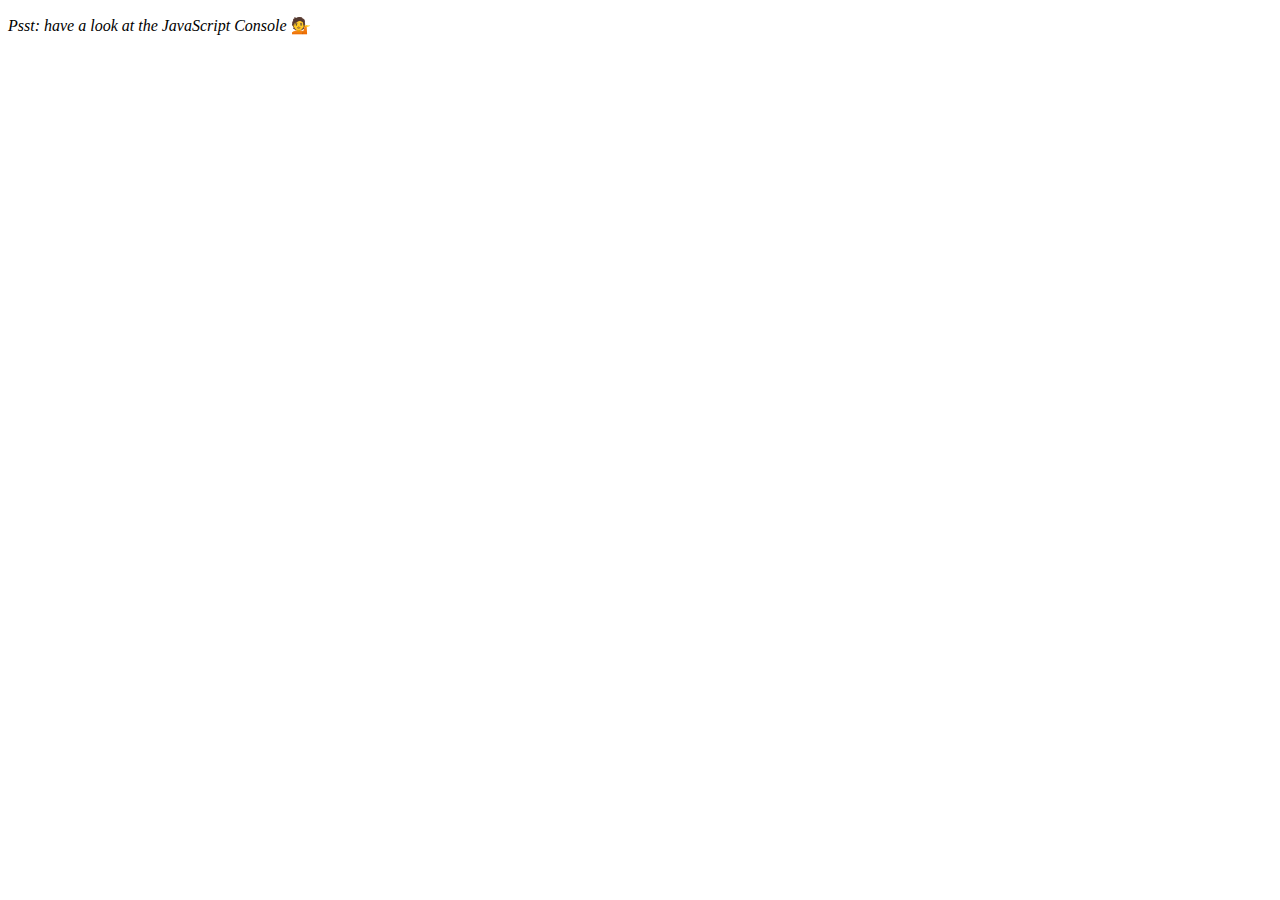
<file: js30/array_cardio1/index.html>
<!DOCTYPE html>
<html lang="en">
<head>
  <meta charset="UTF-8">
  <title>Array Cardio 💪</title>
</head>
<body>
  <p><em>Psst: have a look at the JavaScript Console</em> 💁</p>
  <script>
    // Get your shorts on - this is an array workout!
    // ## Array Cardio Day 1

    // Some data we can work with

    const inventors = [
      { first: 'Albert', last: 'Einstein', year: 1879, passed: 1955 },
      { first: 'Isaac', last: 'Newton', year: 1643, passed: 1727 },
      { first: 'Galileo', last: 'Galilei', year: 1564, passed: 1642 },
      { first: 'Marie', last: 'Curie', year: 1867, passed: 1934 },
      { first: 'Johannes', last: 'Kepler', year: 1571, passed: 1630 },
      { first: 'Nicolaus', last: 'Copernicus', year: 1473, passed: 1543 },
      { first: 'Max', last: 'Planck', year: 1858, passed: 1947 },
      { first: 'Katherine', last: 'Blodgett', year: 1898, passed: 1979 },
      { first: 'Ada', last: 'Lovelace', year: 1815, passed: 1852 },
      { first: 'Sarah E.', last: 'Goode', year: 1855, passed: 1905 },
      { first: 'Lise', last: 'Meitner', year: 1878, passed: 1968 },
      { first: 'Hanna', last: 'Hammarström', year: 1829, passed: 1909 }
    ];

    const people = ['Beck, Glenn', 'Becker, Carl', 'Beckett, Samuel', 'Beddoes, Mick', 'Beecher, Henry', 'Beethoven, Ludwig', 'Begin, Menachem', 'Belloc, Hilaire', 'Bellow, Saul', 'Benchley, Robert', 'Benenson, Peter', 'Ben-Gurion, David', 'Benjamin, Walter', 'Benn, Tony', 'Bennington, Chester', 'Benson, Leana', 'Bent, Silas', 'Bentsen, Lloyd', 'Berger, Ric', 'Bergman, Ingmar', 'Berio, Luciano', 'Berle, Milton', 'Berlin, Irving', 'Berne, Eric', 'Bernhard, Sandra', 'Berra, Yogi', 'Berry, Halle', 'Berry, Wendell', 'Bethea, Erin', 'Bevan, Aneurin', 'Bevel, Ken', 'Biden, Joseph', 'Bierce, Ambrose', 'Biko, Steve', 'Billings, Josh', 'Biondo, Frank', 'Birrell, Augustine', 'Black, Elk', 'Blair, Robert', 'Blair, Tony', 'Blake, William'];

    // Array.prototype.filter()
    // 1. Filter the list of inventors for those who were born in the 1500's
    const fifteen = inventors.filter(inventor => {
      return (inventor.year >= 1500 && inventor.year < 1600)
    });

    console.table(fifteen);

    // Arrayr.prototype.map()
    // 2. Give us an array of the inventors' first and last names

    const fullNames = inventors.map(inventor => inventor.first + ' ' + inventor.last);
    console.log(fullNames);

    // Array.prototype.sort()
    // 3. Sort the inventors by birthdate, oldest to youngest

    const sorted = inventors.sort((a, b) => (a.year>b.year) ? 1 : -1);
    console.table(sorted);

    // Array.prototype.reduce()
    // 4. How many years did all the inventors live?

    const totalYears = inventors.reduce((total, inventor) => {
      return total + (inventor.passed - inventor.year);
    }, 0);
    console.log(totalYears);

    // 5. Sort the inventors by years lived

    const oldest = inventors.sort(function(a, b){
      const lastGuy = a.passed - a.year;
      const nextGuy = b.passed - b.year;
      return lastGuy > nextGuy ? -1 : 1;
    });
    console.table(oldest);

    // 6. create a list of Boulevards in Paris that contain 'de' anywhere in the name
    // https://en.wikipedia.org/wiki/Category:Boulevards_in_Paris

    // const category = document.querySelector('.mw-category');
    // const links = category.querySelectorAll('a');

    // const de = links.map(link => link.textContent)
    //                 .filters(streetName => streetName.includes('de'));

    // 7. sort Exercise
    // Sort the people alphabetically by last name

    const alpha = people.sort((lastOne, nextOne) =>{
      const [alast, afirst] = lastOne.split(', ');
      const [blast, bfirst] = nextOne.split(', ');
      return alast > blast ? 1 : -1;
    });
    console.log(alpha);

    // 8. Reduce Exercise
    // Sum up the instances of each of these
    const data = ['car', 'car', 'truck', 'truck', 'bike', 'walk', 'car', 'van', 'bike', 'walk', 'car', 'van', 'car', 'truck' ];
    const freq = data.reduce(function(obj, item){
      if(!obj[item])  obj[item] = 0;
      obj[item]++;
      return obj; 
    }, {});

  </script>
</body>
</html>
</file>
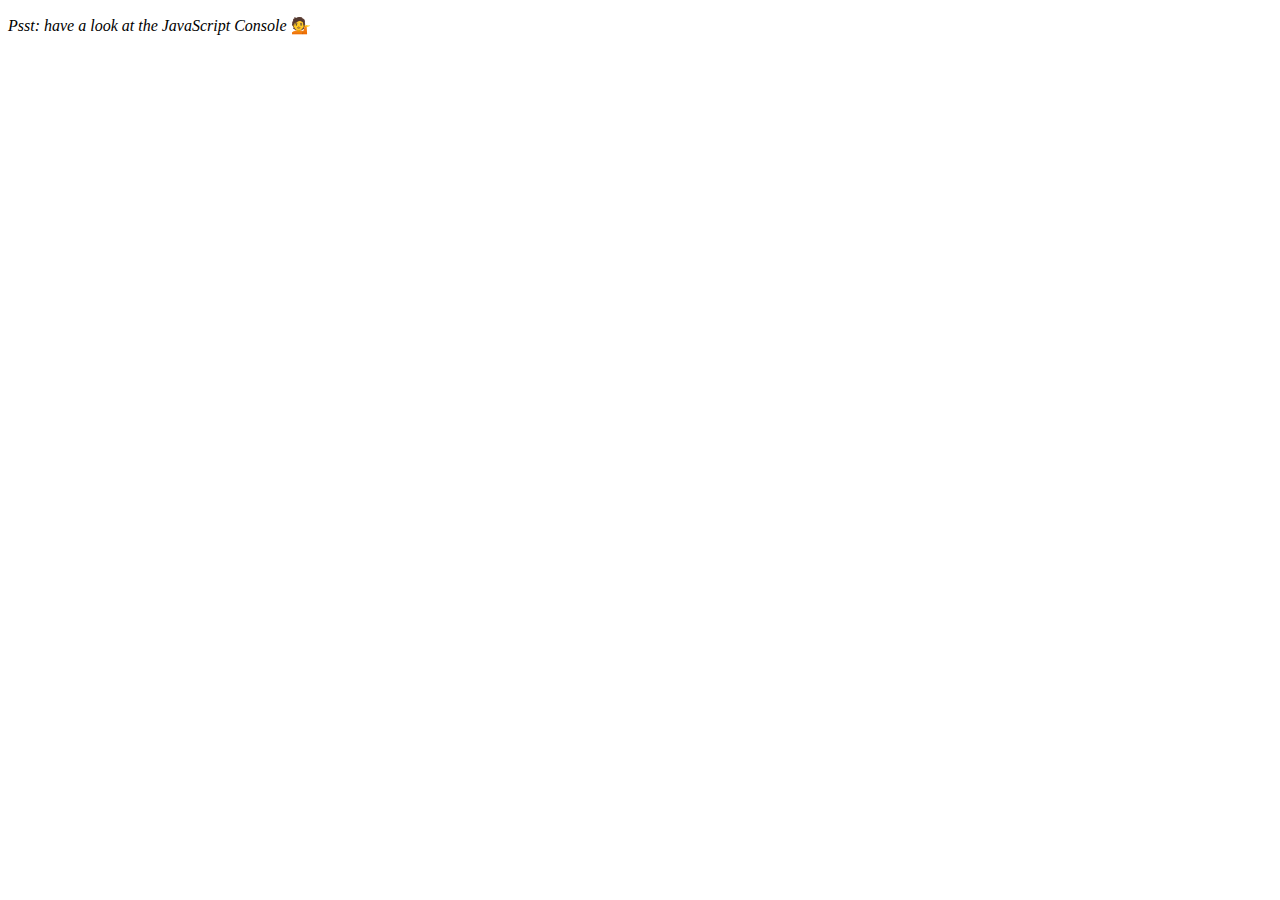
<file: js30/array_cardio2/index.html>
<!DOCTYPE html>
<html lang="en">
<head>
  <meta charset="UTF-8">
  <title>Array Cardio 💪💪</title>
</head>
<body>
  <p><em>Psst: have a look at the JavaScript Console</em> 💁</p>
  <script>
    // ## Array Cardio Day 2

    const people = [
      { name: 'Wes', year: 1988 },
      { name: 'Kait', year: 1986 },
      { name: 'Irv', year: 1970 },
      { name: 'Lux', year: 2015 }
    ];

    const comments = [
      { text: 'Love this!', id: 523423 },
      { text: 'Super good', id: 823423 },
      { text: 'You are the best', id: 2039842 },
      { text: 'Ramen is my fav food ever', id: 123523 },
      { text: 'Nice Nice Nice!', id: 542328 }
    ];

    // Some and Every Checks
    const isAdult = people.some(person => ((new Date()).getFullYear()) - person.year >= 19); // is at least one person 19 or older?
    console.log({isAdult});

    const allAdults = people.every(person => ((new Date()).getFullYear()) - person.year >= 19); 
    console.log({allAdults}); // is everyone 19 or older?

    const comment = comments.find(comment => comment.id === 823423);
    console.log(comment);
    // Find is like filter, but instead returns just the one you are looking for
    // find the comment with the ID of 823423

    const index = comments.findIndex(comment => comment.id === 823423);
    console.log(index);
    // Find the comment with this ID
    // delete the comment with the ID of 823423

    const newComments = [
        ...comments.slice(0, index),
        ...comments.slice(index + 1)
    ];


  </script>
</body>
</html>
</file>
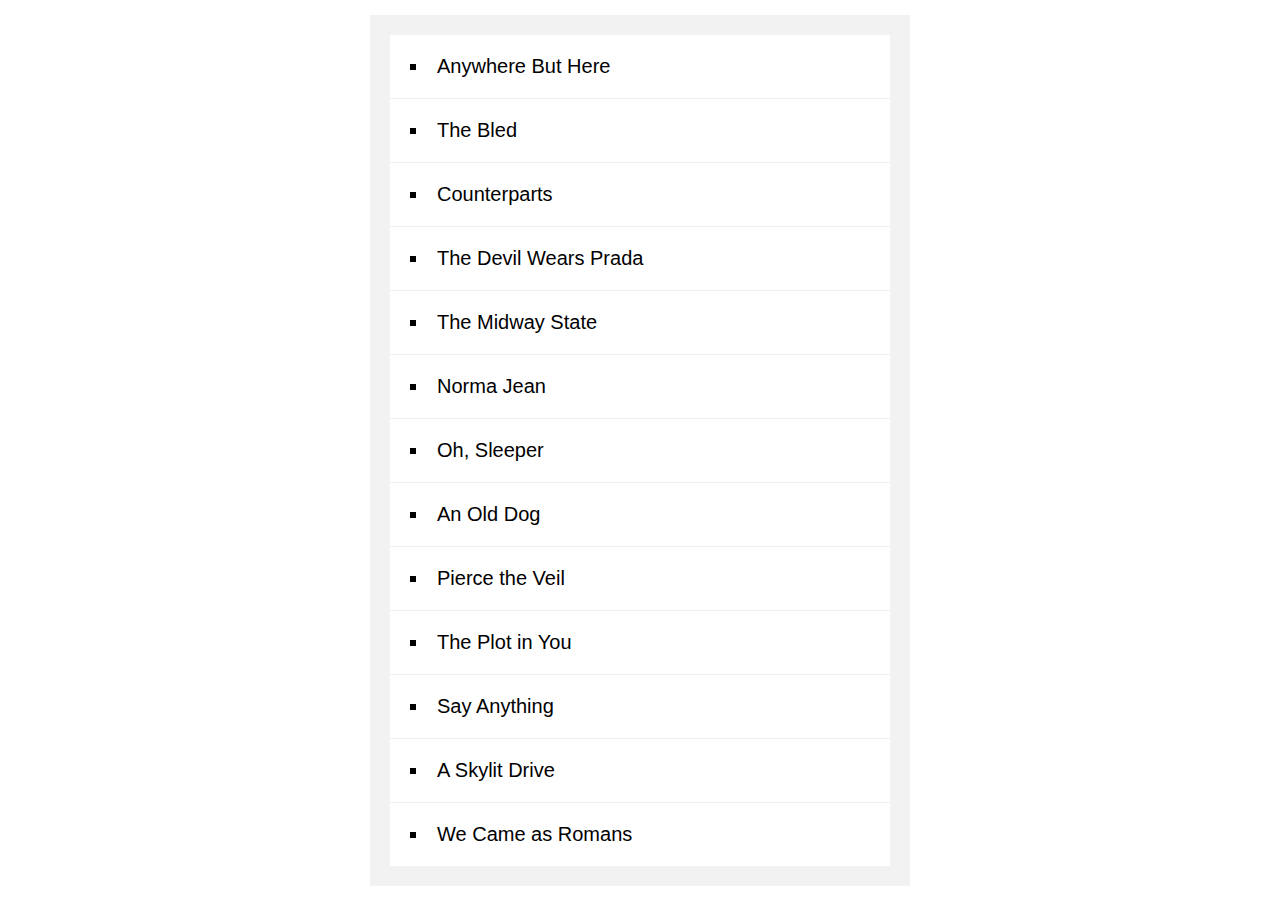
<file: js30/bands/index.html>
<!DOCTYPE html>
<html lang="en">
<head>
  <meta charset="UTF-8">
  <title>Sort Without Articles</title>
</head>
<body>

  <style>
    body {
      margin: 0;
      font-family: sans-serif;
      background: url("https://source.unsplash.com/nDqA4d5NL0k/2000x2000");
      background-size: cover;
      display: flex;
      align-items: center;
      min-height: 100vh;
    }

    #bands {
      list-style: inside square;
      font-size: 20px;
      background: white;
      width: 500px;
      margin: auto;
      padding: 0;
      box-shadow: 0 0 0 20px rgba(0, 0, 0, 0.05);
    }
    
    #bands li {
      border-bottom: 1px solid #efefef;
      padding: 20px;
    }
    
    #bands li:last-child {
      border-bottom: 0;
    }

    a {
      color: #ffc600;
      text-decoration: none;
    }

  </style>

  <ul id="bands"></ul>

<script>
const bands = ['The Plot in You', 'The Devil Wears Prada', 'Pierce the Veil', 'Norma Jean', 'The Bled', 'Say Anything', 'The Midway State', 'We Came as Romans', 'Counterparts', 'Oh, Sleeper', 'A Skylit Drive', 'Anywhere But Here', 'An Old Dog'];

function strip(bandName){
  return bandName.replace(/^(a |the |an )/i, '').trim();
}
const sortedBands = bands.sort((a, b) => strip(a) > strip(b) ? 1 : -1);

document.querySelector('#bands').innerHTML = 
  sortedBands
    .map(band => `<li>${band}</li>`)
      .join('');
</script>

</body>
</html>
</file>
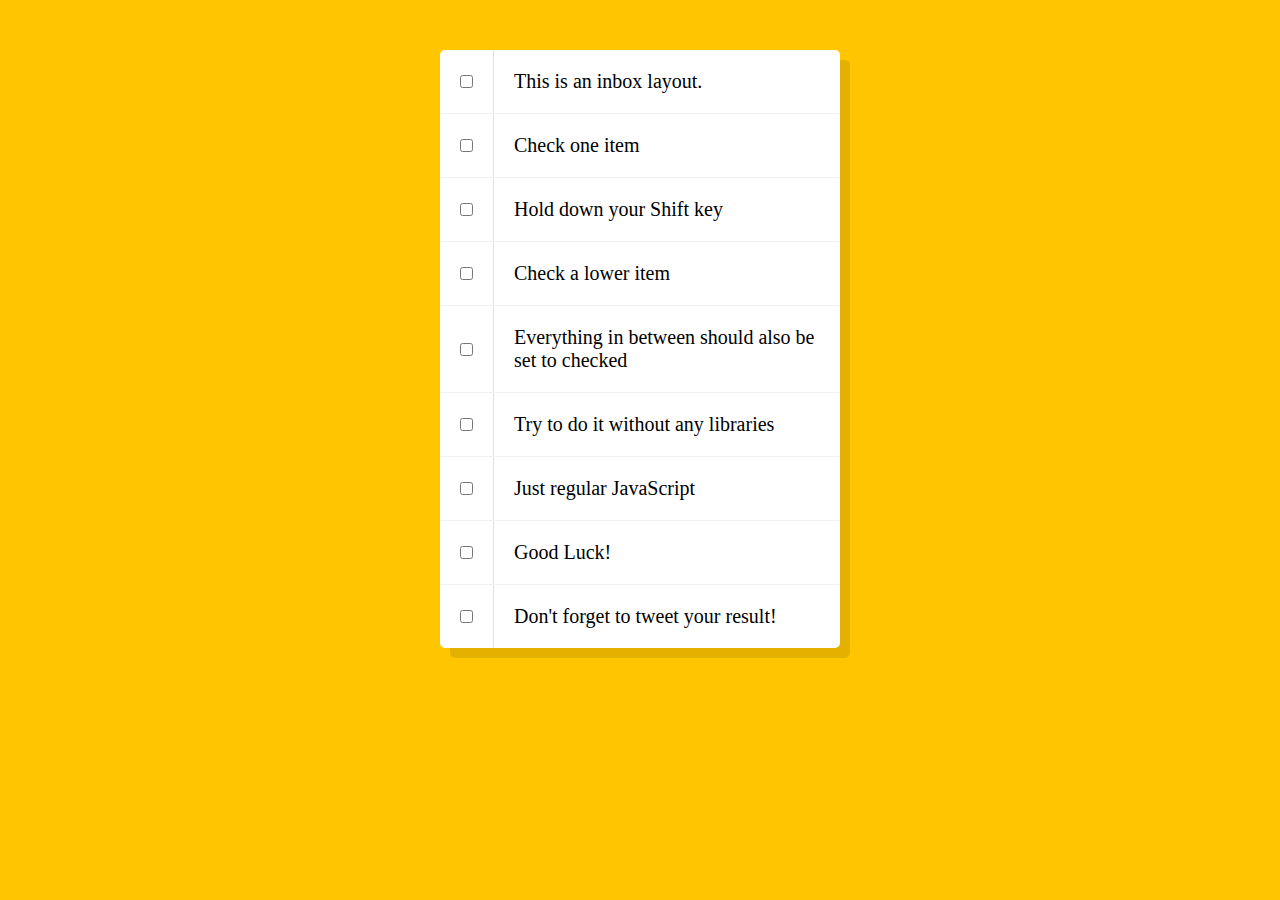
<file: js30/checkboxes/index.html>
<!DOCTYPE html>
<html lang="en">
<head>
  <meta charset="UTF-8">
  <title>Hold Shift to Check Multiple Checkboxes</title>
</head>
<body>
  <style>

    html {
      font-family: sans-serif;
      background: #ffc600;
    }

    .inbox {
      max-width: 400px;
      margin: 50px auto;
      background: white;
      border-radius: 5px;
      box-shadow: 10px 10px 0 rgba(0,0,0,0.1);
    }

    .item {
      display: flex;
      align-items: center;
      border-bottom: 1px solid #F1F1F1;
    }

    .item:last-child {
      border-bottom: 0;
    }

    input:checked + p {
      background: #F9F9F9;
      text-decoration: line-through;
    }

    input[type="checkbox"] {
      margin: 20px;
    }

    p {
      margin: 0;
      padding: 20px;
      transition: background 0.2s;
      flex: 1;
      font-family:'helvetica neue';
      font-size: 20px;
      font-weight: 200;
      border-left: 1px solid #D1E2FF;
    }
  </style>
   <!--
   The following is a common layout you would see in an email client.

   When a user clicks a checkbox, holds Shift, and then clicks another checkbox a few rows down, all the checkboxes inbetween those two checkboxes should be checked.

  -->
  <div class="inbox">
    <div class="item">
      <input type="checkbox">
      <p>This is an inbox layout.</p>
    </div>
    <div class="item">
      <input type="checkbox">
      <p>Check one item</p>
    </div>
    <div class="item">
      <input type="checkbox">
      <p>Hold down your Shift key</p>
    </div>
    <div class="item">
      <input type="checkbox">
      <p>Check a lower item</p>
    </div>
    <div class="item">
      <input type="checkbox">
      <p>Everything in between should also be set to checked</p>
    </div>
    <div class="item">
      <input type="checkbox">
      <p>Try to do it without any libraries</p>
    </div>
    <div class="item">
      <input type="checkbox">
      <p>Just regular JavaScript</p>
    </div>
    <div class="item">
      <input type="checkbox">
      <p>Good Luck!</p>
    </div>
    <div class="item">
      <input type="checkbox">
      <p>Don't forget to tweet your result!</p>
    </div>
  </div>

<script>
  let lastChecked;  
  var selectRange = false;
  const checkboxes = Array.from(document.querySelectorAll('.inbox input[type="checkbox"]'));

  function handleCheck(e){

    let inBetween = false;

    if(e.shiftKey && this.checked){

      checkboxes.forEach(checkbox => {
        if (checkbox === this || checkbox === lastChecked) {
          inBetween = !inBetween;
        }

        if (inBetween) {
          checkbox.checked = true;
        }
      });

    }

    lastChecked = this;
  }

  checkboxes.forEach(checkbox => checkbox.addEventListener('click', handleCheck));
 

</script>
</body>
</html>
</file>
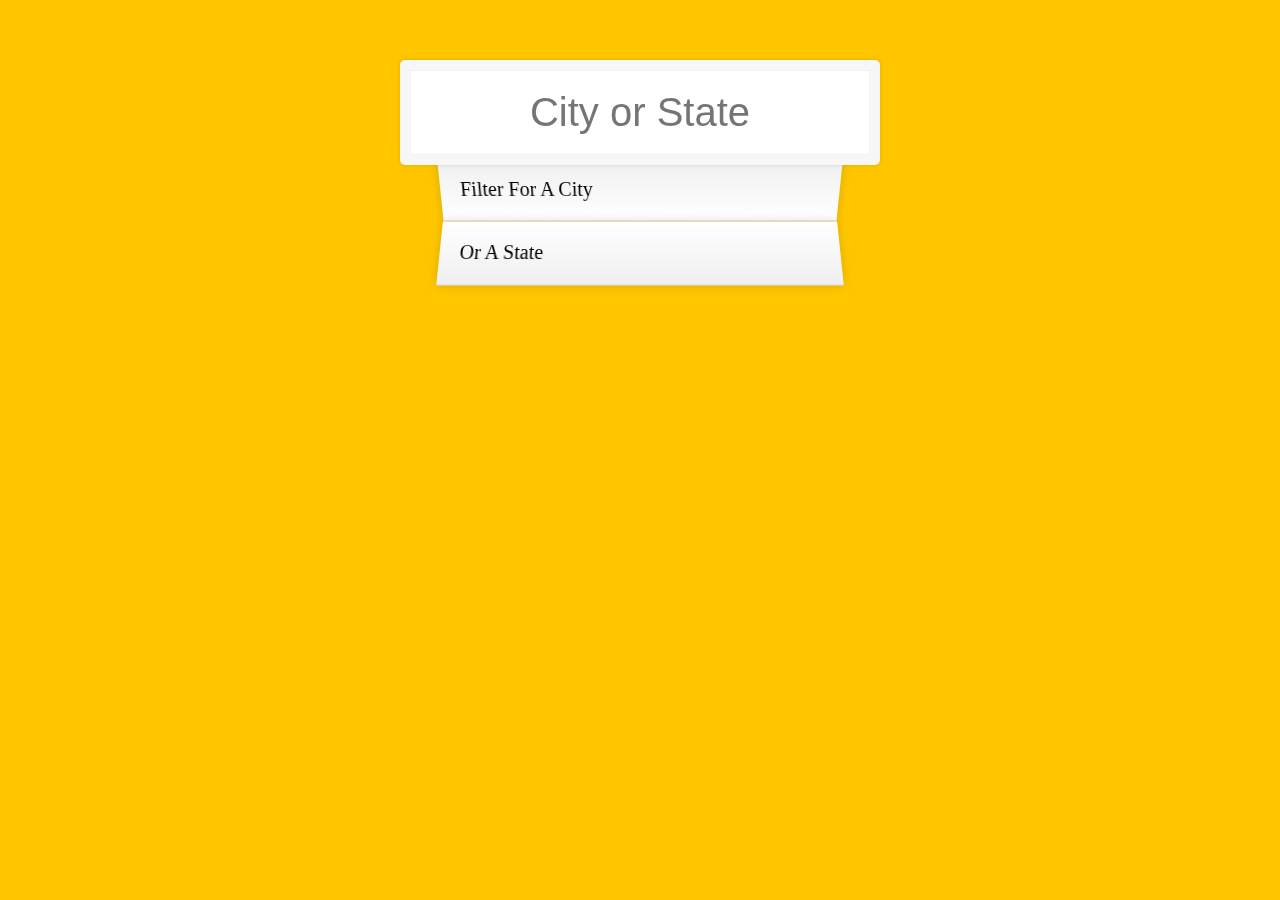
<file: js30/cities/index.html>
<!DOCTYPE html>
<html lang="en">
<head>
  <meta charset="UTF-8">
  <title>Type Ahead 👀</title>
  <link rel="stylesheet" href="style.css">
</head>
<body>

  <form class="search-form">
    <input type="text" class="search" placeholder="City or State">
    <ul class="suggestions">
      <li>Filter for a city</li>
      <li>or a state</li>
    </ul>
  </form>
<script>
const endpoint = 'https://gist.githubusercontent.com/Miserlou/c5cd8364bf9b2420bb29/raw/2bf258763cdddd704f8ffd3ea9a3e81d25e2c6f6/cities.json';

const cities = [];

fetch(endpoint)
  .then(blob => blob.json())
  .then(data => cities.push(...data));

function findMatches(query, cities){
  return cities.filter(place =>{
    const regex = new RegExp(query, 'gi');
    return place.city.match(regex) || place.state.match(regex);
  });
}

  function numberWithCommas(x) {
    return x.toString().replace(/\B(?=(\d{3})+(?!\d))/g, ',');
  }


function displayMatches(){
  const matchArray = findMatches(this.value, cities);
  const html = matchArray.map(place => {
    const regex = new RegExp(this.value, 'gi');
    const cityName = place.city.replace(regex, `<span class="hl">${this.value}</span>`);
    const stateName = place.state.replace(regex, `<span class="hl">${this.value}</span>`);
    return `
      <li>
      <span class="name">${cityName}, ${stateName}</span>
      <span class="name">${numberWithCommas(place.population)}</span>
      <\li>
    `;
  }).join('');
  suggestions.innerHTML = html;
}

const searchInput = document.querySelector('.search');
const suggestions = document.querySelector('.suggestions');

searchInput.addEventListener('change', displayMatches);
searchInput.addEventListener('keyup', displayMatches);


</script>
</body>
</html>
</file>
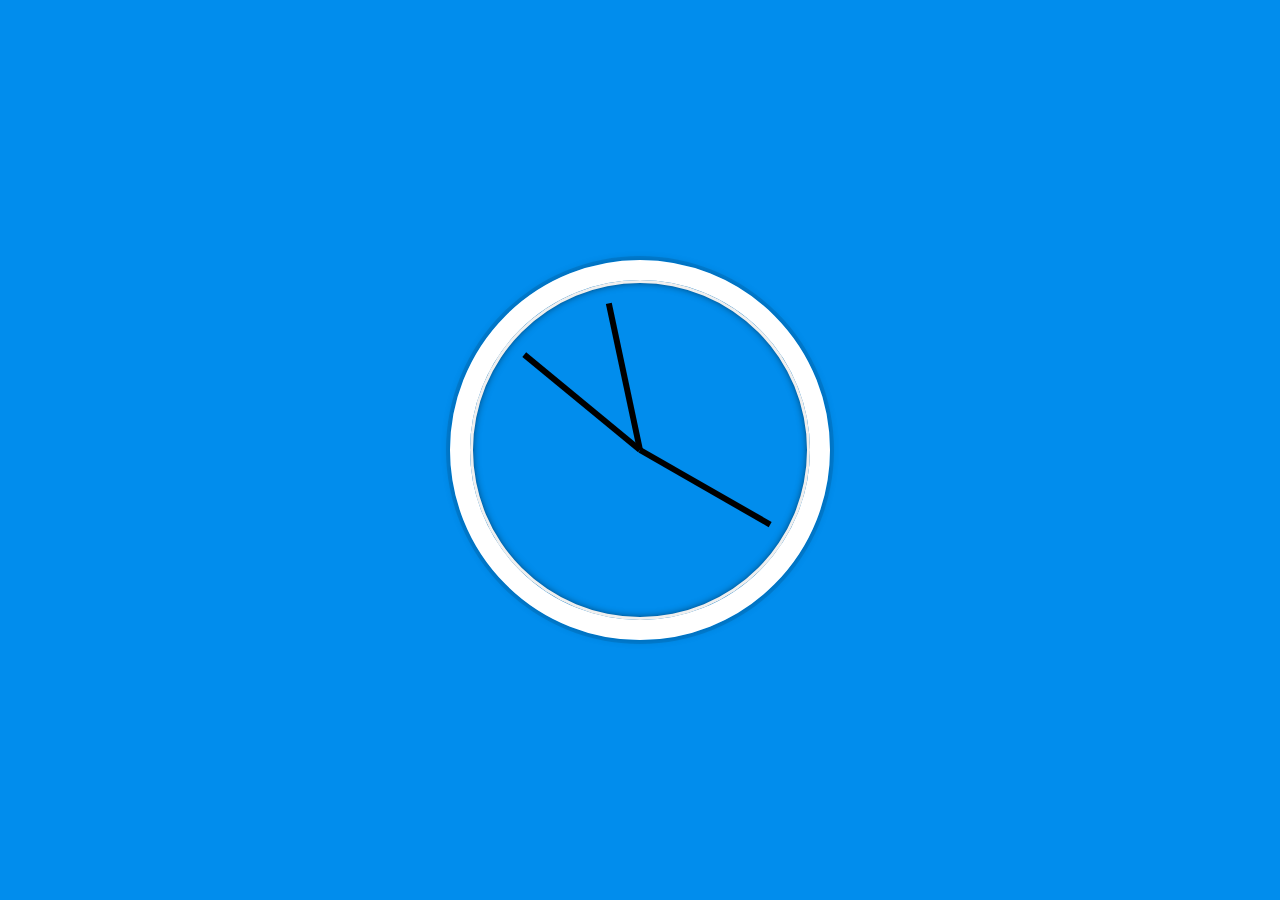
<file: js30/clock/index.html>
<!DOCTYPE html>
<html lang="en">
<head>
  <meta charset="UTF-8">
  <title>JS + CSS Clock</title>
</head>
<body>


    <div class="clock">
      <div class="clock-face">
        <div class="hand hour-hand"></div>
        <div class="hand min-hand"></div>
        <div class="hand second-hand"></div>
      </div>
    </div>


  <style>
    html {
      background: #018DED url(http://unsplash.it/1500/1000?image=881&blur=5);
      background-size: cover;
      font-family: 'helvetica neue';
      text-align: center;
      font-size: 10px;
    }

    body {
      margin: 0;
      font-size: 2rem;
      display: flex;
      flex: 1;
      min-height: 100vh;
      align-items: center;
    }

    .clock {
      width: 30rem;
      height: 30rem;
      border: 20px solid white;
      border-radius: 50%;
      margin: 50px auto;
      position: relative;
      padding: 2rem;
      box-shadow:
        0 0 0 4px rgba(0,0,0,0.1),
        inset 0 0 0 3px #EFEFEF,
        inset 0 0 10px black,
        0 0 10px rgba(0,0,0,0.2);
    }

    .clock-face {
      position: relative;
      width: 100%;
      height: 100%;
      transform: translateY(-3px); /* account for the height of the clock hands */
    }

    .hand {
      width: 50%;
      height: 6px;
      background: black;
      position: absolute;
      top: 50%;
      transform-origin: 100%;
      transform: rotate(90deg);
      transition: all 0.05s;
      transition-timing-function: cubic-bezier(0.1, 2.7, 0.58, 1);
    }

  </style>

  <script>
    const secondHand = document.querySelector('.second-hand');
    const minuteHand = document.querySelector('.min-hand');
    const hourHand = document.querySelector('.hour-hand');
    
    
    function setDate(){
      const now =  new Date();

      const seconds = now.getSeconds();
      const secondsDegrees = (360/60)*seconds +  90;
      secondHand.style.transform = `rotate(${secondsDegrees}deg)`;

      const minutes = now.getMinutes();
      const minutesDegrees = (360 / 60)*minutes + (6/60)*seconds + 90;
      minuteHand.style.transform = `rotate(${minutesDegrees}deg)`;

      const hours = now.getHours();
      const hoursDegrees = (360 / 12)*hours + (30/60)*minutes + 90;
      hourHand.style.transform = `rotate(${hoursDegrees}deg)`;

      console.log(seconds);
      console.log(minutes);
      console.log(hours);
    }

    setInterval(setDate, 1000);
    setDate();
  </script>
</body>
</html>
</file>
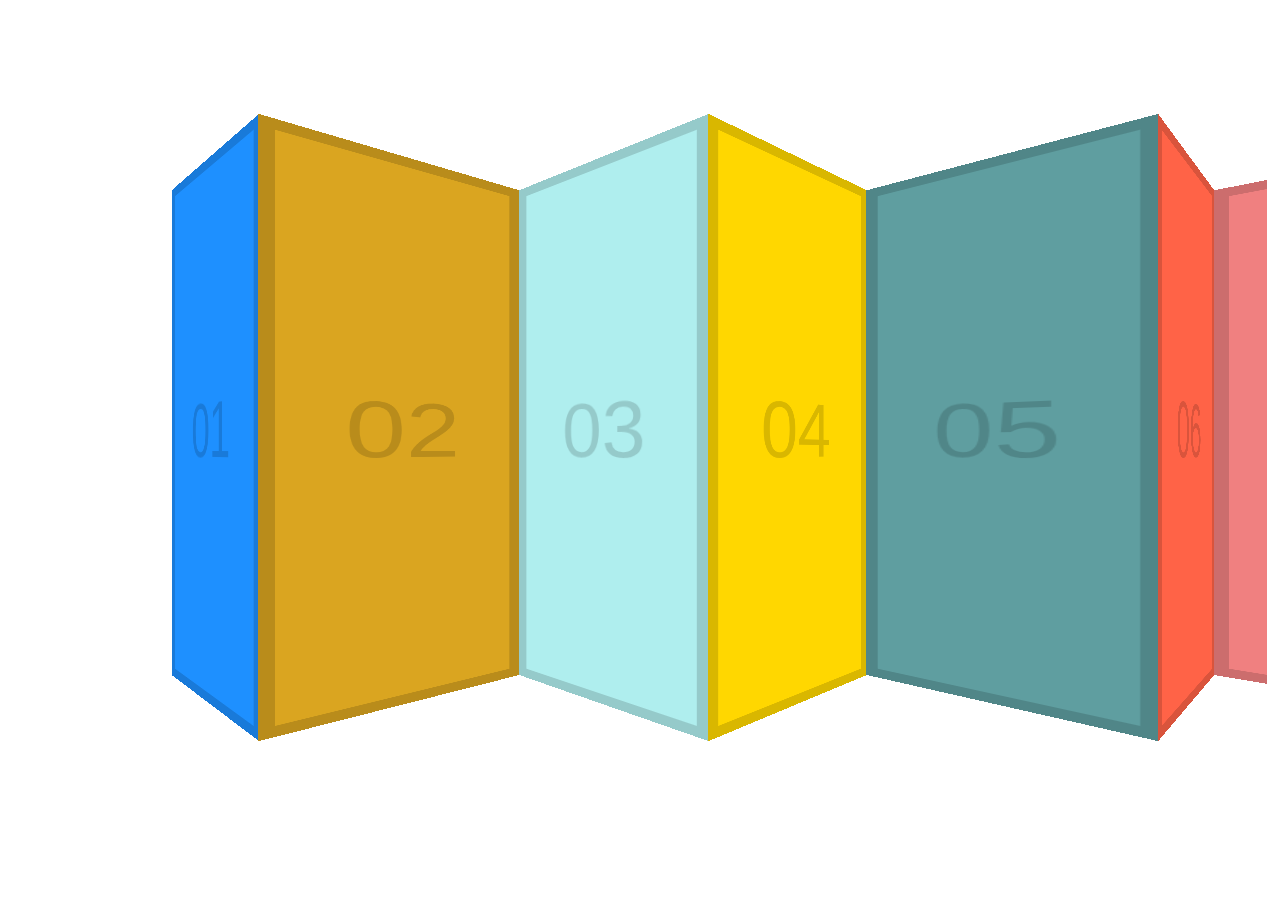
<file: js30/drag_scroll/index.html>
<!DOCTYPE html>
<html lang="en">
<head>
  <meta charset="UTF-8">
  <title>Click and Drag</title>
  <link rel="stylesheet" href="style.css">
</head>
<body>
  <div class="items">
    <div class="item item1">01</div>
    <div class="item item2">02</div>
    <div class="item item3">03</div>
    <div class="item item4">04</div>
    <div class="item item5">05</div>
    <div class="item item6">06</div>
    <div class="item item7">07</div>
    <div class="item item8">08</div>
    <div class="item item9">09</div>
    <div class="item item10">10</div>
    <div class="item item11">11</div>
    <div class="item item12">12</div>
    <div class="item item13">13</div>
    <div class="item item14">14</div>
    <div class="item item15">15</div>
    <div class="item item16">16</div>
    <div class="item item17">17</div>
    <div class="item item18">18</div>
    <div class="item item19">19</div>
    <div class="item item20">20</div>
    <div class="item item21">21</div>
    <div class="item item22">22</div>
    <div class="item item23">23</div>
    <div class="item item24">24</div>
    <div class="item item25">25</div>
  </div>

<script>
  const slider = document.querySelector('.items');
  let isDown = false;
  let startX;
  let scrollLeft;

  slider.addEventListener('mousedown', (e) => {
    isDown = true;
    slider.classList.add('active');
    startX = e.pageX - slider.offsetLeft;
    scrollLeft = slider.scrollLeft
  });

  slider.addEventListener('mouseleave', () => {
    isDown = false;
    slider.classList.remove('active');
  });

  slider.addEventListener('mouseup', () => {
    isDown = false;
    slider.classList.remove('active');
  });

  slider.addEventListener('mousemove', (e) => {
    if(!isDown) return;
    e.preventDefault();
    const x = e.pageX - slider.offsetLeft;
    const walk = (x - startX)*3;
    slider.scrollLeft = scrollLeft - walk;
  });


</script>

  </body>
</html>
</file>
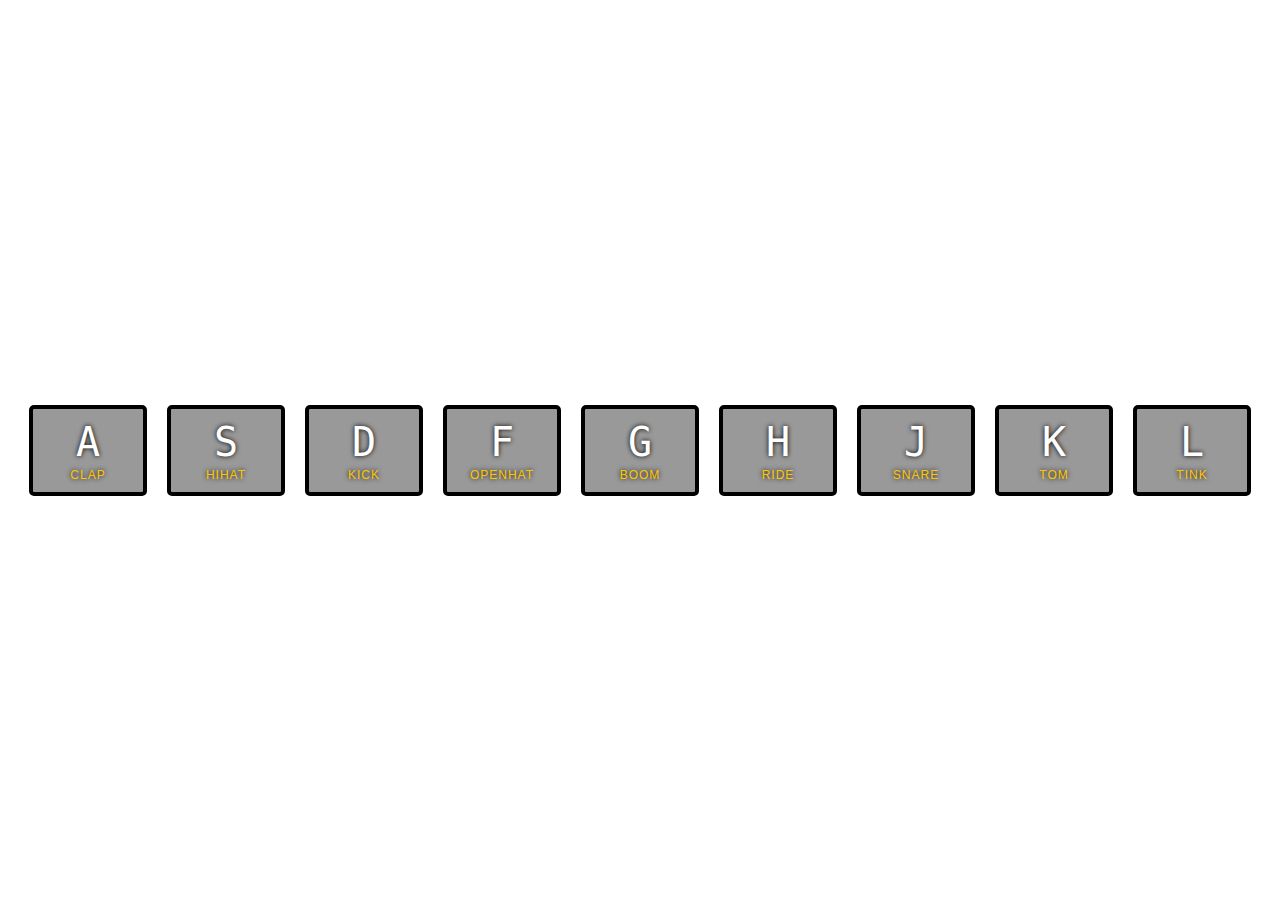
<file: js30/drum_kit/index.html>
<!DOCTYPE html>
<html lang="en">

<head>
    <meta charset="UTF-8">
    <title>JS Drum Kit</title>
    <link rel="stylesheet" href="style.css">
</head>

<body>
    <div class="keys">
        <div data-key="65" class="key" onclick="playSound(65)">
            <kbd>A</kbd>
            <span class="sound">clap</span>
        </div>
        <div data-key="83" class="key" onclick="playSound(83)">
            <kbd>S</kbd>
            <span class="sound">hihat</span>
        </div>
        <div data-key="68" class="key" onclick="playSound(68)">
            <kbd>D</kbd>
            <span class="sound">kick</span>
        </div>
        <div data-key="70" class="key" onclick="playSound(70)">
            <kbd>F</kbd>
            <span class="sound">openhat</span>
        </div>
        <div data-key="71" class="key" onclick="playSound(71)">
            <kbd>G</kbd>
            <span class="sound">boom</span>
        </div>
        <div data-key="72" class="key" onclick="playSound(72)">
            <kbd>H</kbd>
            <span class="sound">ride</span>
        </div>
        <div data-key="74" class="key" onclick="playSound(74)">
            <kbd>J</kbd>
            <span class="sound">snare</span>
        </div>
        <div data-key="75" class="key" onclick="playSound(75)">
            <kbd>K</kbd>
            <span class="sound">tom</span>
        </div>
        <div data-key="76" class="key" onclick="playSound(76)">
            <kbd>L</kbd>
            <span class="sound">tink</span>
        </div>
    </div>

    <audio data-key="65" src="sounds/clap.wav"></audio>
    <audio data-key="83" src="sounds/hihat.wav"></audio>
    <audio data-key="68" src="sounds/kick.wav"></audio>
    <audio data-key="70" src="sounds/openhat.wav"></audio>
    <audio data-key="71" src="sounds/boom.wav"></audio>
    <audio data-key="72" src="sounds/ride.wav"></audio>
    <audio data-key="74" src="sounds/snare.wav"></audio>
    <audio data-key="75" src="sounds/tom.wav"></audio>
    <audio data-key="76" src="sounds/tink.wav"></audio>

    <script>
        function playSound(keyCode) {
            const audio = document.querySelector(`audio[data-key="${keyCode}"]`);
            const key = document.querySelector(`.key[data-key="${keyCode}"]`);
            if (!audio) return;

            audio.currentTime = 0; //rewind
            audio.play();
            key.classList.add('playing');
        }

        function removeTransition(e) {
            if (e.propertyName !== 'transform') return;
            this.classList.remove('playing');
        }

        const keys = document.querySelectorAll('.key');
        keys.forEach(key => key.addEventListener('transitionend', removeTransition));
        window.addEventListener('keydown', function(e){playSound(e.keyCode);});

    </script>

</body>

</html>
</file>
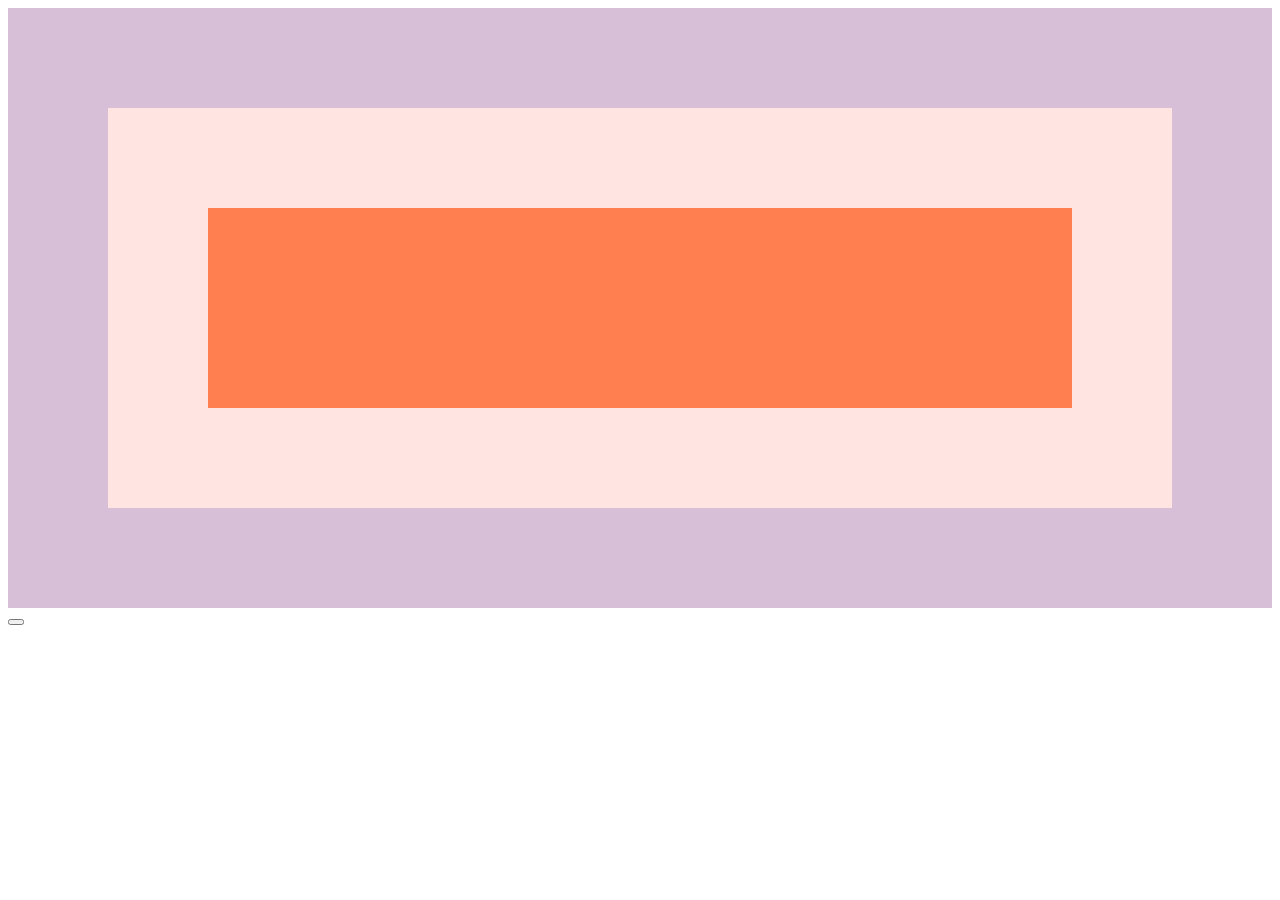
<file: js30/events/index.html>
<!DOCTYPE html>
<html lang="en">
<head>
  <meta charset="UTF-8">
  <title>Understanding JavaScript's Capture</title>
</head>
<body class="bod">

  <div class="one">
    <div class="two">
      <div class="three">
      </div>
    </div>
  </div>

<style>
  html {
    box-sizing: border-box;
  }
  
  *, *:before, *:after { 
    box-sizing: inherit; 
  }

  div {
    width: 100%;
    padding: 100px;
  }

  .one {
    background: thistle;
  }

  .two {
    background: mistyrose;
  }

  .three {
    background: coral;
  }
</style>

<button></button>
<script>
  const divs = document.querySelectorAll('div');
  const button = document.querySelector('button');

  function logText(e){
    console.log(this.classList.value);
    // e.stopPropagation(); //stop bubbling
  }

  divs.forEach(div => div.addEventListener('click', logText, {
    capture: false,
    once: true
  }));

  button.addEventListener('click', () => {
    console.log('Click!!!');
  }, {once:true});
</script>
</body>
</html>
</file>
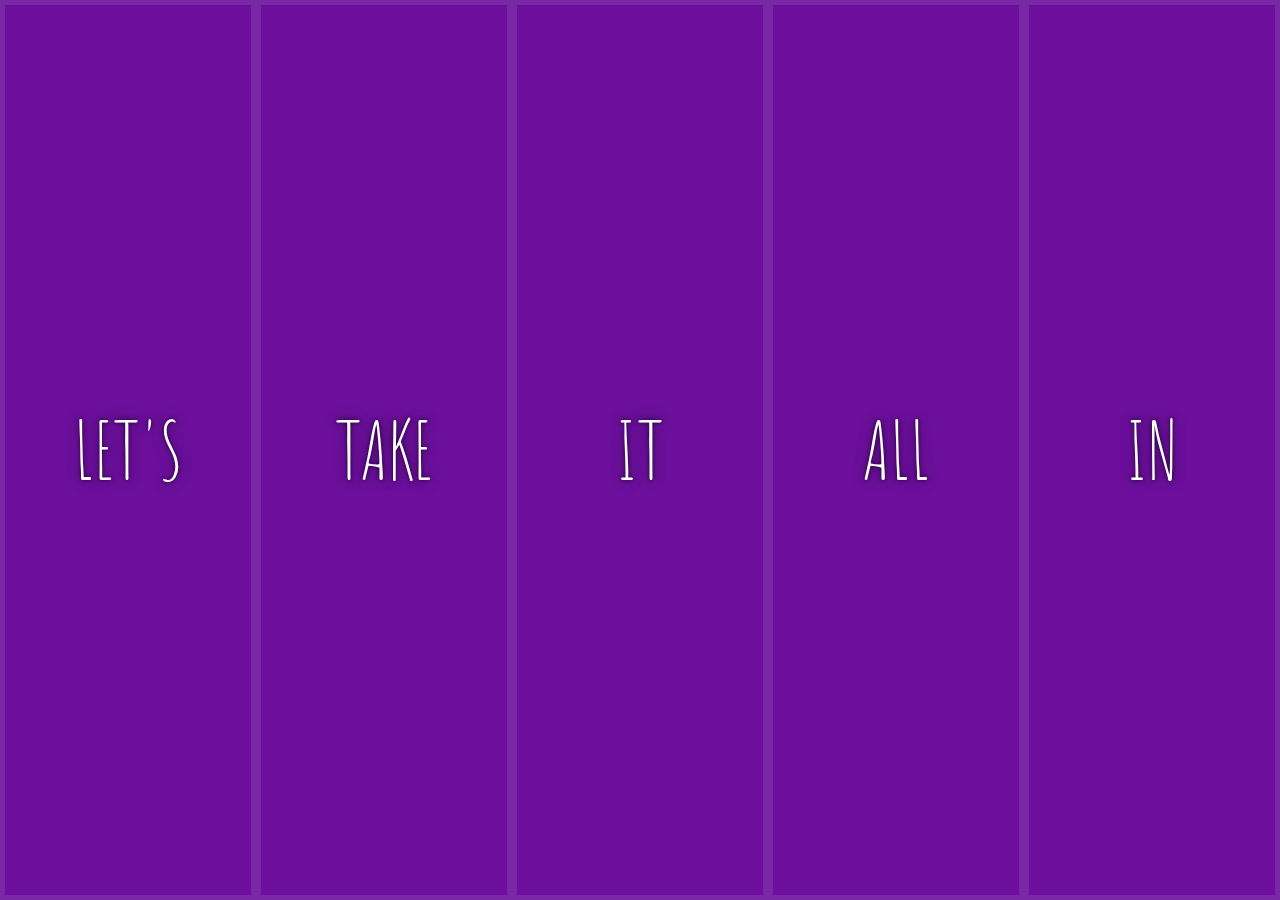
<file: js30/flex_panel/index.html>
<!DOCTYPE html>
<html lang="en">
<head>
  <meta charset="UTF-8">
  <title>Flex Panels 💪</title>
  <link href='https://fonts.googleapis.com/css?family=Amatic+SC' rel='stylesheet' type='text/css'>
</head>
<body>
  <style>
    html {
      box-sizing: border-box;
      background: #ffc600;
      font-family: 'helvetica neue';
      font-size: 20px;
      font-weight: 200;
    }
    
    body {
      margin: 0;
    }
    
    *, *:before, *:after {
      box-sizing: inherit;
    }

    .panels {
      min-height: 100vh;
      overflow: hidden;
      display: flex;
    }

    .panel {
      background: #6B0F9C;
      box-shadow: inset 0 0 0 5px rgba(255,255,255,0.1);
      color: white;
      text-align: center;
      align-items: center;
      /* Safari transitionend event.propertyName === flex */
      /* Chrome + FF transitionend event.propertyName === flex-grow */
      transition:
        font-size 0.7s cubic-bezier(0.61,-0.19, 0.7,-0.11),
        flex 0.7s cubic-bezier(0.61,-0.19, 0.7,-0.11),
        background 0.2s;
      font-size: 20px;
      background-size: cover;
      background-position: center;
      flex: 1;
      align-items: center;
      display: flex;
      flex-direction: column;
    }

    .panel1 { background-image:url(https://source.unsplash.com/gYl-UtwNg_I/1500x1500); }
    .panel2 { background-image:url(https://source.unsplash.com/rFKUFzjPYiQ/1500x1500); }
    .panel3 { background-image:url(https://images.unsplash.com/photo-1465188162913-8fb5709d6d57?ixlib=rb-0.3.5&q=80&fm=jpg&crop=faces&cs=tinysrgb&w=1500&h=1500&fit=crop&s=967e8a713a4e395260793fc8c802901d); }
    .panel4 { background-image:url(https://source.unsplash.com/ITjiVXcwVng/1500x1500); }
    .panel5 { background-image:url(https://source.unsplash.com/3MNzGlQM7qs/1500x1500); }

    /* Flex Children */
    .panel > * {
      margin: 0;
      width: 100%;
      transition: transform 0.5s;
      flex: 1 0 auto;
      display: flex;
      justify-content: center;
      align-items: center;
    }

    .panel > *:first-child{ transform: translateY(-100%); }
    .panel.open-active > *:first-child{ transform: translateY(0); }
    .panel > *:last-child{ transform: translateY(100%); }
    .panel.open-active > *:last-child{ transform: translateY(0); }

    .panel p {
      text-transform: uppercase;
      font-family: 'Amatic SC', cursive;
      text-shadow: 0 0 4px rgba(0, 0, 0, 0.72), 0 0 14px rgba(0, 0, 0, 0.45);
      font-size: 2em;
    }
    
    .panel p:nth-child(2) {
      font-size: 4em;
    }

    .panel.open {
      flex: 5;
      font-size: 40px;
    }

  </style>


  <div class="panels">
    <div class="panel panel1">
      <p>Hey</p>
      <p>Let's</p>
      <p>Dance</p>
    </div>
    <div class="panel panel2">
      <p>Give</p>
      <p>Take</p>
      <p>Receive</p>
    </div>
    <div class="panel panel3">
      <p>Experience</p>
      <p>It</p>
      <p>Today</p>
    </div>
    <div class="panel panel4">
      <p>Give</p>
      <p>All</p>
      <p>You can</p>
    </div>
    <div class="panel panel5">
      <p>Life</p>
      <p>In</p>
      <p>Motion</p>
    </div>
  </div>

  <script>
    const panels = document.querySelectorAll('.panel');

    function toggleOpen(){
      this.classList.toggle('open');
    }

    function toggleActive(e){
      if(e.propertyName.includes('flex')) this.classList.toggle('open-active');
    }

    panels.forEach(panel => panel.addEventListener('click', toggleOpen));
    panels.forEach(panel => panel.addEventListener('transitionend', toggleActive));
    
  </script>



</body>
</html>
</file>
<file: js30/cities/style.css>
html {
  box-sizing: border-box;
  background: #ffc600;
  font-family: 'helvetica neue';
  font-size: 20px;
  font-weight: 200;
}

*, *:before, *:after {
  box-sizing: inherit;
}

input {
  width: 100%;
  padding: 20px;
}

.search-form {
  max-width: 400px;
  margin: 50px auto;
}

input.search {
  margin: 0;
  text-align: center;
  outline: 0;
  border: 10px solid #F7F7F7;
  width: 120%;
  left: -10%;
  position: relative;
  top: 10px;
  z-index: 2;
  border-radius: 5px;
  font-size: 40px;
  box-shadow: 0 0 5px rgba(0, 0, 0, 0.12), inset 0 0 2px rgba(0, 0, 0, 0.19);
}

.suggestions {
  margin: 0;
  padding: 0;
  position: relative;
  /*perspective: 20px;*/
}

.suggestions li {
  background: white;
  list-style: none;
  border-bottom: 1px solid #D8D8D8;
  box-shadow: 0 0 10px rgba(0, 0, 0, 0.14);
  margin: 0;
  padding: 20px;
  transition: background 0.2s;
  display: flex;
  justify-content: space-between;
  text-transform: capitalize;
}

.suggestions li:nth-child(even) {
  transform: perspective(100px) rotateX(3deg) translateY(2px) scale(1.001);
  background: linear-gradient(to bottom,  #ffffff 0%,#EFEFEF 100%);
}

.suggestions li:nth-child(odd) {
  transform: perspective(100px) rotateX(-3deg) translateY(3px);
  background: linear-gradient(to top,  #ffffff 0%,#EFEFEF 100%);
}

span.population {
  font-size: 15px;
}

.hl {
  background: #ffc600;
}
</file>
<file: js30/drag_scroll/style.css>
html {
  box-sizing: border-box;
  background: url('https://source.unsplash.com/NFs6dRTBgaM/2000x2000') fixed;
  background-size: cover;
}

*, *:before, *:after {
  box-sizing: inherit;
}

body {
  min-height: 100vh;
  display: flex;
  justify-content: center;
  align-items: center;
  font-family: sans-serif;
  font-size: 20px;
  margin: 0;
}

.items {
  height: 800px;
  padding: 100px;
  width: 100%;
  border: 1px solid white;
  overflow-x: scroll;
  overflow-y: hidden;
  white-space: nowrap;
  user-select: none;
  cursor: pointer;
  transition: all 0.2s;
  transform: scale(0.98);
  will-change: transform;
  position: relative;
  background: rgba(255,255,255,0.1);
  font-size: 0;
  perspective: 500px;
}

.items.active {
  background: rgba(255,255,255,0.3);
  cursor: grabbing;
  cursor: -webkit-grabbing;
  transform: scale(1);
}

.item {
  width: 200px;
  height: calc(100% - 40px);
  display: inline-flex;
  align-items: center;
  justify-content: center;
  font-size: 80px;
  font-weight: 100;
  color: rgba(0,0,0,0.15);
  box-shadow: inset 0 0 0 10px rgba(0,0,0,0.15);
}

.item:nth-child(9n+1) { background: dodgerblue;}
.item:nth-child(9n+2) { background: goldenrod;}
.item:nth-child(9n+3) { background: paleturquoise;}
.item:nth-child(9n+4) { background: gold;}
.item:nth-child(9n+5) { background: cadetblue;}
.item:nth-child(9n+6) { background: tomato;}
.item:nth-child(9n+7) { background: lightcoral;}
.item:nth-child(9n+8) { background: darkslateblue;}
.item:nth-child(9n+9) { background: rebeccapurple;}

.item:nth-child(even) { transform: scaleX(1.31) rotateY(40deg); }
.item:nth-child(odd) { transform: scaleX(1.31) rotateY(-40deg); }
</file>
<file: js30/drum_kit/style.css>
html {
  font-size: 10px;
  background: url(http://i.imgur.com/b9r5sEL.jpg) bottom center;
  background-size: cover;
}

body,html {
  margin: 0;
  padding: 0;
  font-family: sans-serif;
}

.keys {
  display: flex;
  flex: 1;
  min-height: 100vh;
  align-items: center;
  justify-content: center;
}

.key {
  border: .4rem solid black;
  border-radius: .5rem;
  margin: 1rem;
  font-size: 1.5rem;
  padding: 1rem .5rem;
  transition: all .07s ease;
  width: 10rem;
  text-align: center;
  color: white;
  background: rgba(0,0,0,0.4);
  text-shadow: 0 0 .5rem black;
}

.playing {
  transform: scale(1.1);
  border-color: #ffc600;
  box-shadow: 0 0 1rem #ffc600;
}

kbd {
  display: block;
  font-size: 4rem;
}

.sound {
  font-size: 1.2rem;
  text-transform: uppercase;
  letter-spacing: .1rem;
  color: #ffc600;
}
</file>
